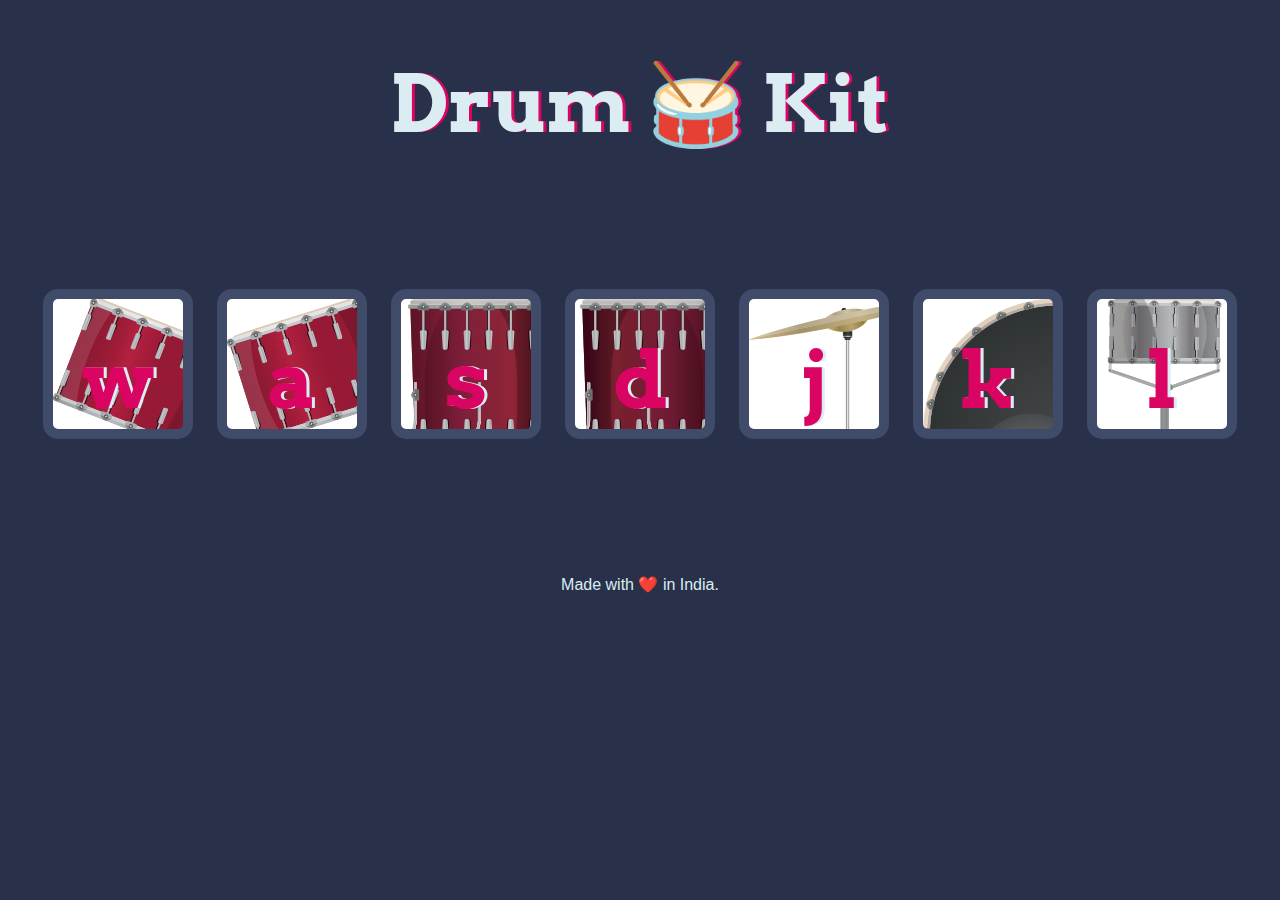
<file: Drum Kit/index.html>
<!DOCTYPE html>
<html lang="en" dir="ltr">

<head>
  <meta charset="utf-8">
  <title>Drum Kit</title>
  <link rel="stylesheet" href="styles.css">
  <link href="https://fonts.googleapis.com/css?family=Arvo" rel="stylesheet">
</head>

<body>

  <h1 id="title">Drum 🥁 Kit</h1>
  <div class="set">
    <button class="w drum">w</button>
    <button class="a drum">a</button>
    <button class="s drum">s</button>
    <button class="d drum">d</button>
    <button class="j drum">j</button>
    <button class="k drum">k</button>
    <button class="l drum">l</button>
  </div>

  <script src="index.js" charset="utf-8"></script>


</body>
<footer>
  Made with ❤️ in India.
</footer>

</html>
</file>
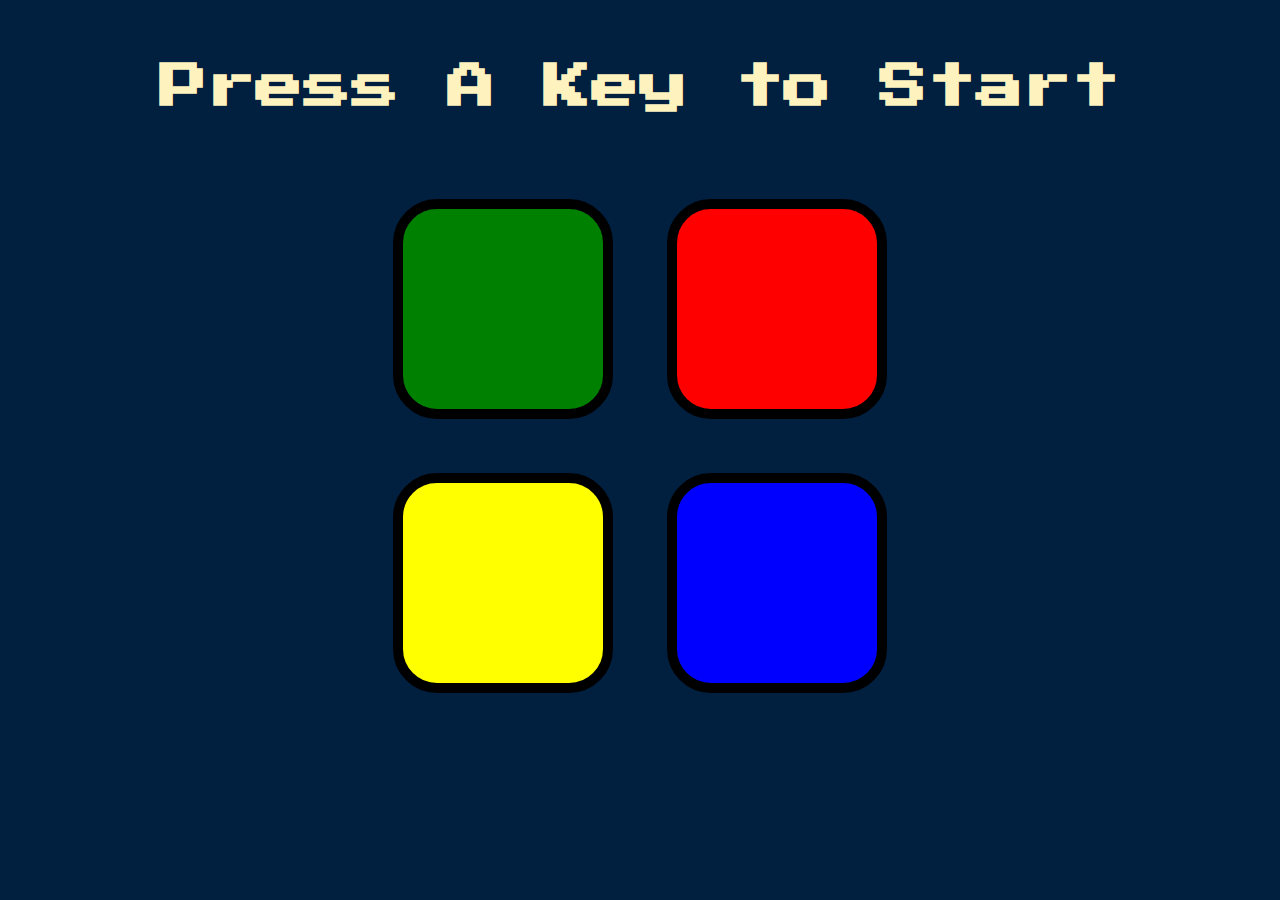
<file: Simon Game Challenge My website/index.html>
<!DOCTYPE html>
<html lang="en" dir="ltr">

<head>
  <meta charset="utf-8">
  <title>Simon</title>
  <link rel="stylesheet" href="styles.css">
  <link href="https://fonts.googleapis.com/css?family=Press+Start+2P" rel="stylesheet">
</head>

<body>
  <h1 id="level-title">Press A Key to Start</h1>
  <div class="container">
    <div lass="row">

      <div type="button" id="green" class="btn green">

      </div>

      <div type="button" id="red" class="btn red">

      </div>
    </div>

    <div class="row">

      <div type="button" id="yellow" class="btn yellow">

      </div>
      <div type="button" id="blue" class="btn blue">

      </div>

    </div>

  </div>

  <script src="https://ajax.googleapis.com/ajax/libs/jquery/3.3.1/jquery.min.js"></script>
  <script src="game.js" charset="utf-8"></script>

</body>

</html>
</file>
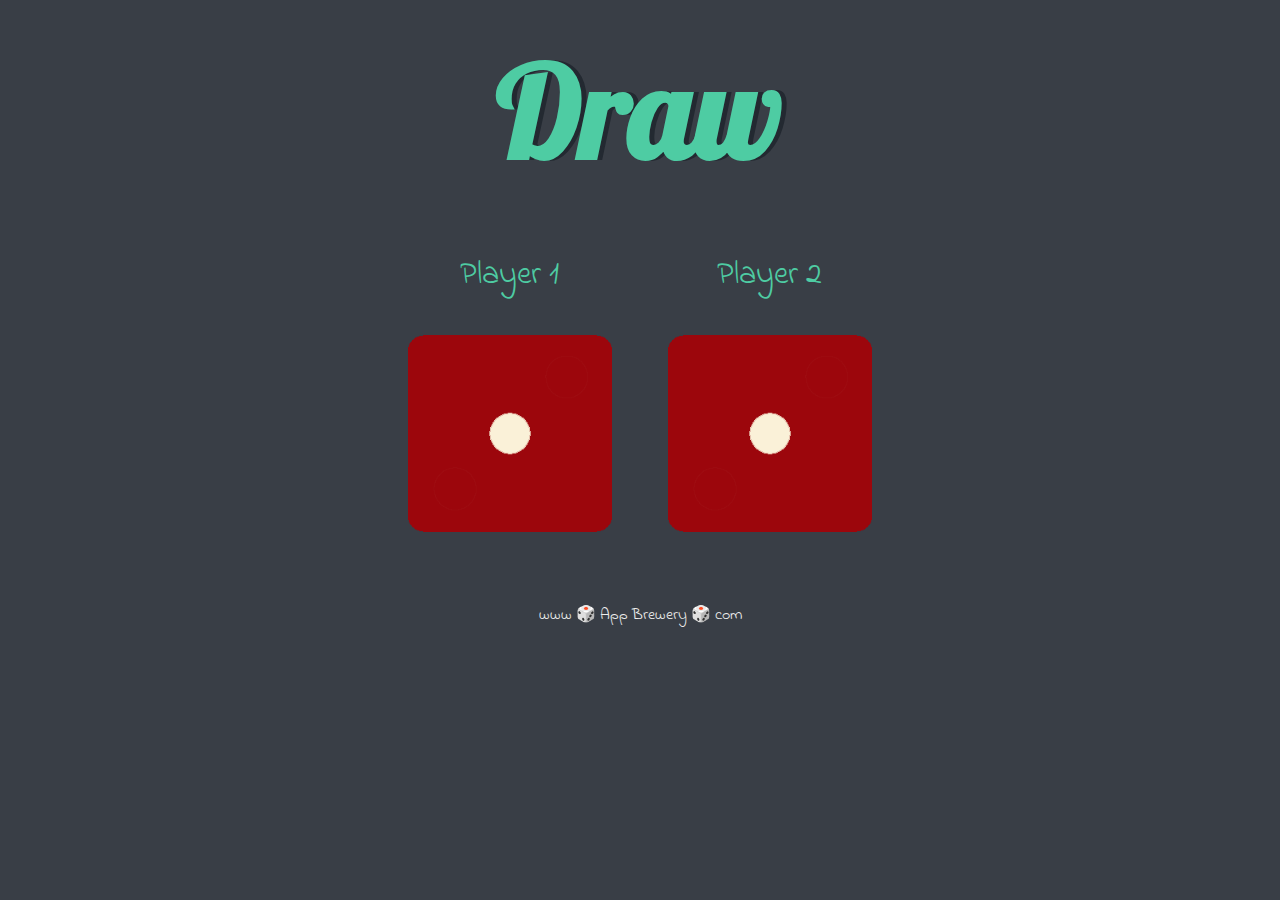
<file: Dice Game/dicee.html>
<!DOCTYPE html>
<html lang="en" dir="ltr">
  <head>
    <meta charset="utf-8">
    <title>Dicee</title>
    <link rel="stylesheet" href="styles.css">
    <link href="https://fonts.googleapis.com/css?family=Indie+Flower|Lobster" rel="stylesheet">

  </head>
  <body>

    <div class="container">
      <h1>Refresh Me</h1>

      <div class="dice">
        <p>Player 1</p>
        <img class="img1" src="images/dice6.png">
      </div>

      <div class="dice">
        <p>Player 2</p>
        <img class="img2" src="images/dice6.png">
      </div>

    </div>

    <script src="index.js" charset="utf-8"></script>

  </body>

  <footer>
    www 🎲 App Brewery 🎲 com
  </footer>
</html>
</file>
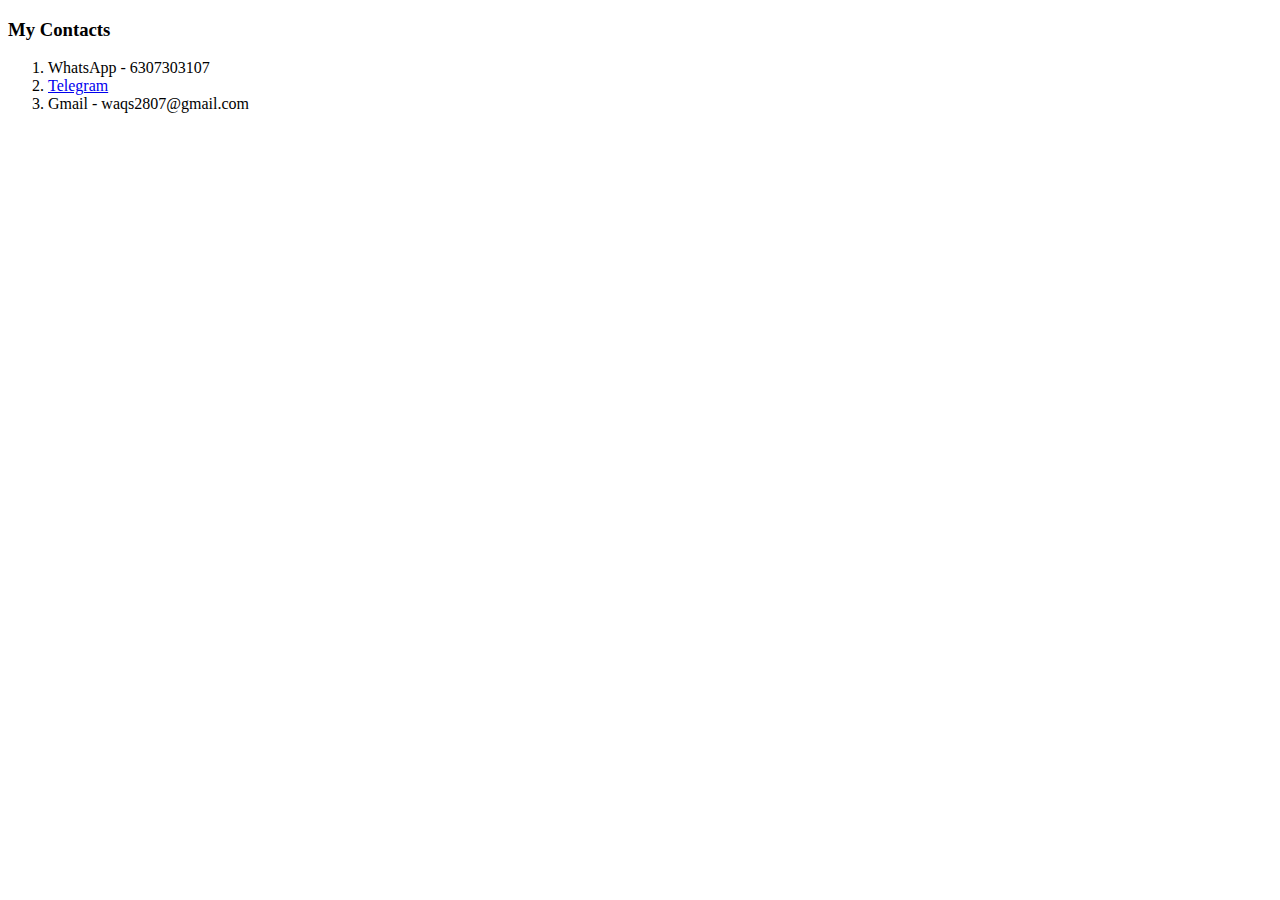
<file: HTML- Personal site/contacts.html>
<!DOCTYPE html>
<html lang="en">
<head>
    <meta charset="UTF-8">
    <meta http-equiv="X-UA-Compatible" content="IE=edge">
    <meta name="viewport" content="width=device-width, initial-scale=1.0">
    <title>My Contacts</title>
</head>
<body>
    <h3>My Contacts</h3>
    <ol>
        <li>WhatsApp - 6307303107</li>
        <li><a target="_blank" href="https://t.me/Waqar0_0">Telegram</a></li>
        <li>Gmail - waqs2807@gmail.com</li>
    </ol>
</body>
</html>
</file>
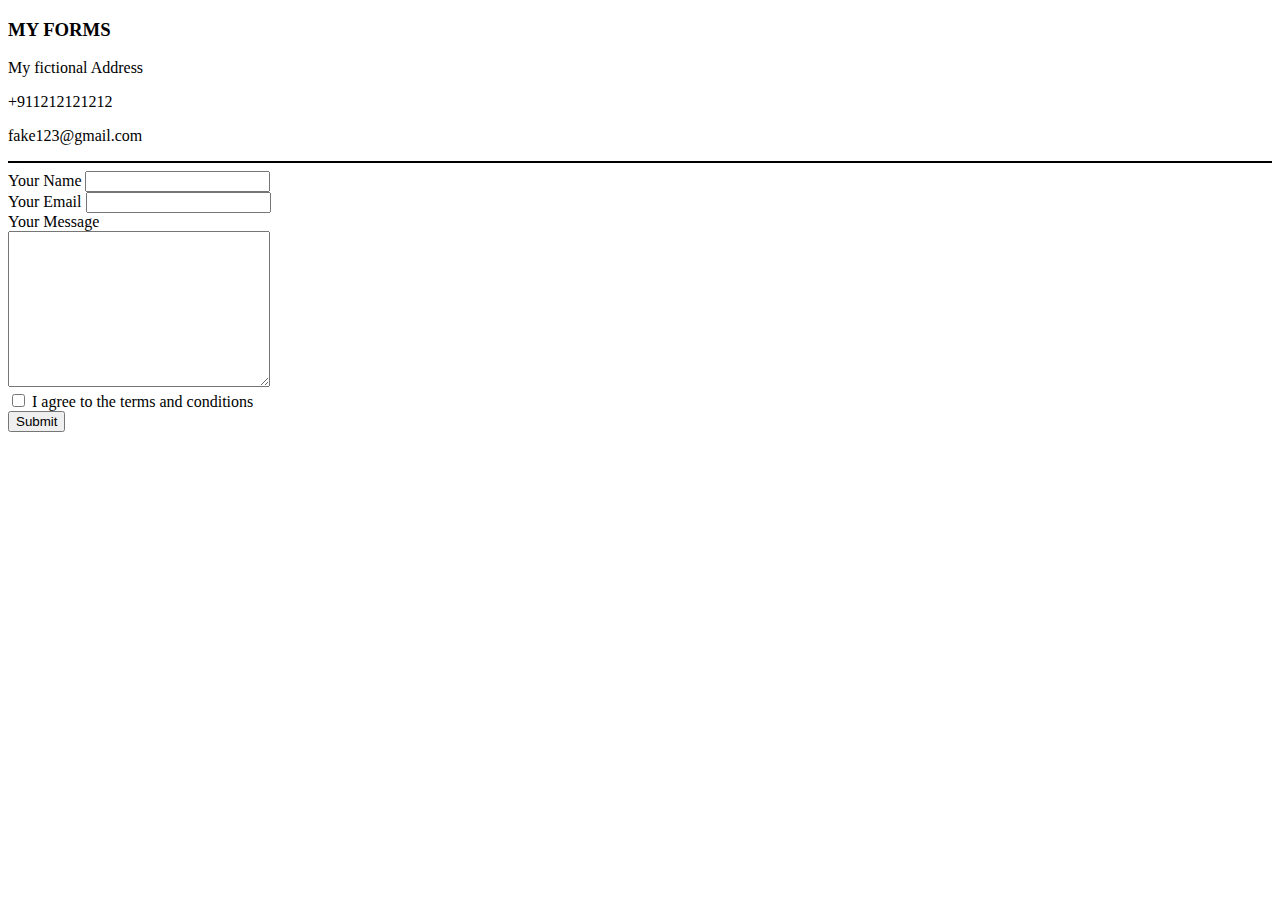
<file: HTML- Personal site/forms.html>
<!DOCTYPE html>
<html lang="en">
<head>
    <meta charset="UTF-8">
    <meta http-equiv="X-UA-Compatible" content="IE=edge">
    <meta name="viewport" content="width=device-width, initial-scale=1.0">
    <title>Forms</title>
</head>
<body>
    <h3>MY FORMS</h3>
    <p>My fictional Address</p>
    <p>+911212121212</p>
    <p>fake123@gmail.com</p>
    <hr color="black">
    <!-- <form action="https://www.intheblack.com/-/media/intheblack/allimages/technology/2020/dice-fake-fact.jpg?rev=79209c925ba541f4a5ee0cbe6a59d00a"> -->
        <form action="mailto:waqs2807@gmail.com" method="post" enctype="text/plain">
        <label for="">Your Name <input type="text" name="My Name"></label><br>
        <!-- <input type="color" name="" id=""><br> -->
        <label for="">Your Email <input type="email" name="My Email" id=""></label> <br>
        <label for="">Your Message</label><br>
        <textarea name="My Message" id="" cols="30" rows="10"></textarea><br>
        <input type="checkbox" name="" id="">
        <label for="">I agree to the terms and conditions</label><br>
        <input type="submit">
  
        
    </form>


</body>
</html>
</file>
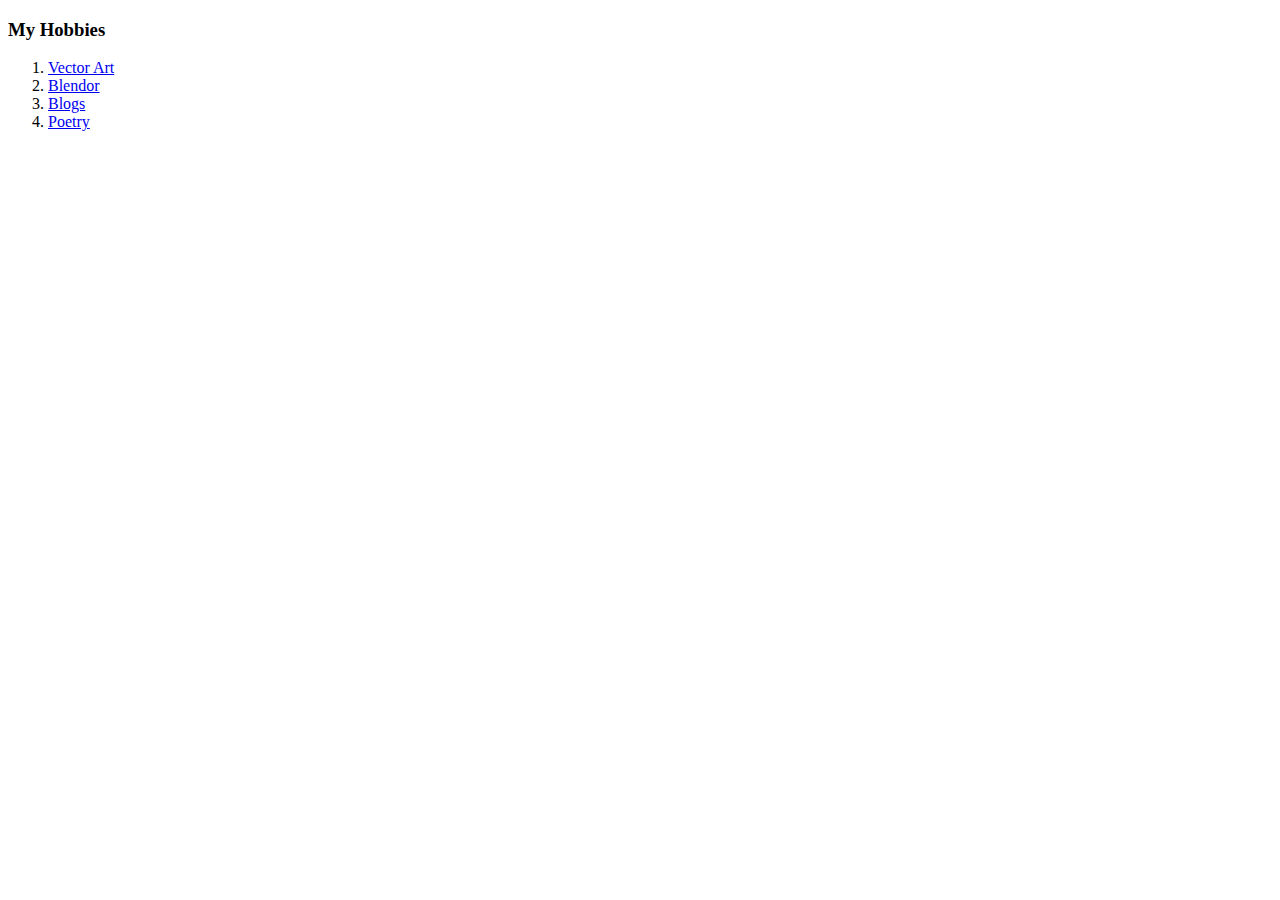
<file: HTML- Personal site/hobbies.html>
<!DOCTYPE html>
<html lang="en">
<head>
    <meta charset="UTF-8">
    <meta http-equiv="X-UA-Compatible" content="IE=edge">
    <meta name="viewport" content="width=device-width, initial-scale=1.0">
    <title>My Hobbies</title>
</head>
<body>
    <h3>My Hobbies</h3>
    <ol>
        <li><a target = "_blank" href="https://www.instagram.com/p/CMc8rshslu7nYQY5-xvuCEL2YeqM-TzeV54-uk0/">Vector Art</a></li>
        <li><a target = "_blank" href="https://www.instagram.com/p/CRUVR_UF03F26oPTOSGxkYE5_UIlETplqzuMD00/">Blendor</a></li>
        <li><a target = "_blank" href="https://learncapsuleunderme.blogspot.com/">Blogs</a></li>
        <li><a target = "_blank" href="https://www.instagram.com/cedarlicpoetry/">Poetry</a></li>
    </ol>
    
</body>
</html>
</file>
<file: Drum Kit/styles.css>
body {
  text-align: center;
  background-color: #283149;
}

h1 {
  font-size: 5rem;
  color: #DBEDF3;
  font-family: "Arvo", cursive;
  text-shadow: 3px 0 #DA0463;

}

footer {
  color: #DBEDF3;
  font-family: sans-serif;
}

.w {
  background-image: url("images/tom1.png");
}

.a {
  background-image: url("images/tom2.png");
}

.s {
  background-image: url("images/tom3.png");
}

.d {
  background-image: url("images/tom4.png");
}

.j {
  background-image: url("images/crash.png");
}

.k {
  background-image: url("images/kick.png");
}

.l {
  background-image: url("images/snare.png");
}

.set {
  margin: 10% auto;
}

.game-over {
  background-color: red;
  opacity: 0.8;
}

.pressed {
  box-shadow: 0 3px 4px 0 #DBEDF3;
  opacity: 0.5;
}

.red {
  color: red;
}

.drum {
  outline: none;
  border: 10px solid #404B69;
  font-size: 5rem;
  font-family: 'Arvo', cursive;
  line-height: 2;
  font-weight: 900;
  color: #DA0463;
  text-shadow: 3px 0 #DBEDF3;
  border-radius: 15px;
  display: inline-block;
  width: 150px;
  height: 150px;
  text-align: center;
  margin: 10px;
  background-color: white;
}
</file>
<file: Simon Game Challenge My website/styles.css>
body {
  text-align: center;
  background-color: #011F3F;
}

#level-title {
  font-family: 'Press Start 2P', cursive;
  font-size: 3rem;
  margin:  5%;
  color: #FEF2BF;
}

.container {
  display: block;
  width: 50%;
  margin: auto;

}

.btn {
  margin: 25px;
  display: inline-block;
  height: 200px;
  width: 200px;
  border: 10px solid black;
  border-radius: 20%;
}

.game-over {
  background-color: red;
  opacity: 0.8;
}

.red {
  background-color: red;
}

.green {
  background-color: green;
}

.blue {
  background-color: blue;
}

.yellow {
  background-color: yellow;
}

.pressed {
  box-shadow: 0 0 20px white;
  background-color: grey;
}
</file>
<file: Dice Game/styles.css>
.container {
  width: 70%;
  margin: auto;
  text-align: center;
}

.dice {
  text-align: center;
  display: inline-block;

}

body {
  background-color: #393E46;
}

h1 {
  margin: 30px;
  font-family: 'Lobster', cursive;
  text-shadow: 5px 0 #232931;
  font-size: 8rem;
  color: #4ECCA3;
}

p {
  font-size: 2rem;
  color: #4ECCA3;
  font-family: 'Indie Flower', cursive;
}

img {
  width: 80%;
}

footer {
  margin-top: 5%;
  color: #EEEEEE;
  text-align: center;
  font-family: 'Indie Flower', cursive;

}
</file>
